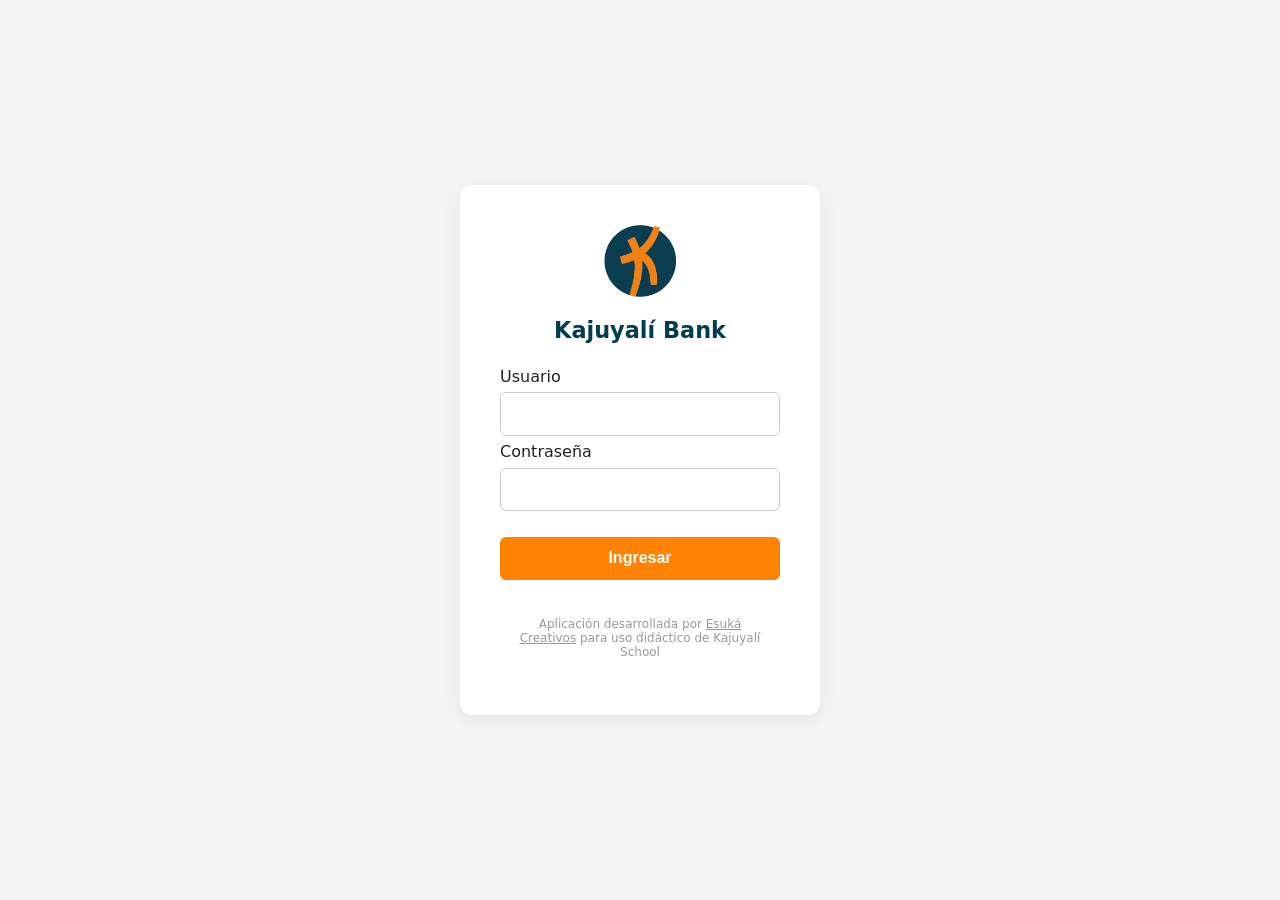
<file: index.html>
<!DOCTYPE html>
<html lang="es">
<head>
  <meta charset="UTF-8">
  <meta http-equiv="refresh" content="0; url=login.html">
  <title>Kajuyalí Bank</title>
</head>
<body>
  <p>Redirigiendo...</p>
</body>
</html>
</file>
<file: css/style.css>
* { box-sizing: border-box; margin: 0; padding: 0; }

:root {
  --azul-oscuro: #003D4F;
  --naranja: #FF8201;
  --gris: #CCCCCC;
  --gris-claro: #F5F5F5;
  --texto: #222222;
}

body {
  font-family: system-ui, sans-serif;
  background: var(--gris-claro);
  min-height: 100vh;
  color: var(--texto);
}

/* ===== LOGIN ===== */
body.pagina-login {
  display: flex;
  align-items: center;
  justify-content: center;
}

.contenedor-login {
  background: white;
  padding: 2.5rem;
  border-radius: 12px;
  box-shadow: 0 4px 20px rgba(0,0,0,0.08);
  width: 100%;
  max-width: 360px;
  text-align: center;
}

.logo-login {
  width: 72px;
  height: 72px;
  border-radius: 14px;
  margin-bottom: 1rem;
}

.contenedor-login h1 {
  margin-bottom: 1.5rem;
  color: var(--azul-oscuro);
  font-size: 1.4rem;
}

.contenedor-login form { display: flex; flex-direction: column; gap: 0.4rem; text-align: left; }

/* ===== BARRA SUPERIOR (todas las páginas internas) ===== */
.barra-superior {
  background: var(--azul-oscuro);
  color: white;
  padding: 0.9rem 1.5rem;
  display: flex;
  justify-content: space-between;
  align-items: center;
}

.barra-logo {
  display: flex;
  align-items: center;
  gap: 0.6rem;
}

.barra-logo img {
  width: 32px;
  height: 32px;
  border-radius: 7px;
}

.barra-logo span {
  font-weight: 700;
  font-size: 1.05rem;
  letter-spacing: 0.02em;
}

.titulo-pagina {
  color: white;
  font-weight: 600;
  font-size: 0.95rem;
}

.btn-texto {
  background: none;
  border: 1px solid rgba(255,255,255,0.4);
  color: white;
  padding: 0.4rem 0.9rem;
  border-radius: 6px;
  cursor: pointer;
  text-decoration: none;
  font-size: 0.85rem;
}

.btn-texto:hover { background: rgba(255,255,255,0.1); }

/* ===== CONTENEDORES GENERALES ===== */
.contenedor-dashboard {
  max-width: 480px;
  margin: 2rem auto;
  padding: 0 1rem 2rem;
}

.titulo-seccion {
  margin: 1.5rem 0 0.8rem;
  color: var(--azul-oscuro);
  font-size: 1rem;
  font-weight: 700;
}

/* ===== TARJETAS ===== */
.tarjeta-saldo, .tarjeta-form, .tarjeta-simulacion, .movimiento {
  background: white;
  border-radius: 12px;
  box-shadow: 0 4px 16px rgba(0,0,0,0.06);
  border: 1px solid var(--gris);
}

.tarjeta-saldo {
  padding: 1.8rem;
  text-align: center;
}

.nombre-cuenta {
  font-size: 1.1rem;
  font-weight: 700;
  color: var(--azul-oscuro);
  margin-bottom: 0.6rem;
}

.etiqueta { color: #666; font-size: 0.9rem; margin-top: 0.3rem; }

.monto {
  font-size: 2.2rem;
  font-weight: 700;
  color: var(--azul-oscuro);
  margin: 0.3rem 0;
}

.aviso-estado {
  margin-top: 0.8rem;
  font-size: 0.85rem;
  color: var(--naranja);
  font-weight: 600;
}

/* ===== GRID DE ACCIONES (dashboard) ===== */
.grid-acciones {
  display: grid;
  grid-template-columns: 1fr 1fr;
  gap: 1rem;
  margin-top: 1.5rem;
}

.tarjeta-accion {
  background: white;
  border-radius: 12px;
  padding: 1.5rem 1rem;
  text-align: center;
  text-decoration: none;
  color: var(--azul-oscuro);
  box-shadow: 0 4px 16px rgba(0,0,0,0.06);
  border: 1px solid var(--gris);
  display: flex;
  flex-direction: column;
  gap: 0.5rem;
  font-size: 0.9rem;
  font-weight: 600;
  transition: border-color 0.15s;
}

.tarjeta-accion:hover { border-color: var(--naranja); }

.tarjeta-accion .icono { font-size: 1.8rem; }

.tarjeta-accion.deshabilitada {
  opacity: 0.4;
  cursor: not-allowed;
}

/* ===== FORMULARIOS ===== */
.tarjeta-form {
  padding: 1.5rem;
  margin-top: 1rem;
  display: flex;
  flex-direction: column;
  gap: 0.4rem;
}

.tarjeta-form label { font-size: 0.85rem; color: #444; margin-top: 0.6rem; font-weight: 600; }

.tarjeta-form input,
.tarjeta-form select,
.contenedor-login input {
  padding: 0.7rem;
  border: 1px solid var(--gris);
  border-radius: 6px;
  font-size: 1rem;
  font-family: inherit;
}

.tarjeta-form input:focus,
.tarjeta-form select:focus,
.contenedor-login input:focus {
  outline: none;
  border-color: var(--naranja);
}

.tarjeta-form button,
.contenedor-login button {
  margin-top: 1.2rem;
  padding: 0.8rem;
  background: var(--naranja);
  color: white;
  border: none;
  border-radius: 6px;
  font-size: 1rem;
  font-weight: 700;
  cursor: pointer;
  transition: opacity 0.15s;
}

.tarjeta-form button:hover,
.contenedor-login button:hover { opacity: 0.9; }

.tarjeta-form button:disabled,
.contenedor-login button:disabled { opacity: 0.5; cursor: default; }

.error { color: #c0392b; margin-top: 0.8rem; text-align: center; font-size: 0.9rem; }

/* ===== SIMULACIÓN DE CRÉDITO ===== */
.oculto { display: none; }

.tarjeta-simulacion { padding: 1.5rem; margin-top: 1.5rem; }

.tarjeta-simulacion h3 { margin-bottom: 1rem; color: var(--azul-oscuro); font-size: 1rem; }

.fila-dato {
  display: flex;
  justify-content: space-between;
  padding: 0.5rem 0;
  border-bottom: 1px solid var(--gris);
  font-size: 0.9rem;
  color: #444;
}

.fila-dato.destacado {
  font-weight: 700;
  color: var(--azul-oscuro);
  font-size: 1.05rem;
}

.btn-confirmar {
  width: 100%;
  margin-top: 1.2rem;
  padding: 0.9rem;
  background: var(--azul-oscuro);
  color: white;
  border: none;
  border-radius: 6px;
  font-size: 1rem;
  font-weight: 700;
  cursor: pointer;
}

.btn-confirmar:disabled { opacity: 0.5; cursor: default; }

/* ===== HISTORIAL / MOVIMIENTOS ===== */
.movimiento {
  padding: 1rem;
  margin-bottom: 0.6rem;
  display: flex;
  align-items: center;
  gap: 0.8rem;
}

.icono-movimiento { font-size: 1.4rem; }

.detalle-movimiento { flex: 1; display: flex; flex-direction: column; }

.etiqueta-movimiento { font-size: 0.9rem; color: var(--azul-oscuro); font-weight: 600; }

.fecha-movimiento { font-size: 0.75rem; color: #999; }

.monto-movimiento { font-weight: 700; font-size: 0.95rem; }

.monto-movimiento.positivo { color: var(--naranja); }
.monto-movimiento.negativo { color: var(--azul-oscuro); }

/* ===== LOGO CLICKEABLE ===== */
.barra-logo-link {
  text-decoration: none;
  display: flex;
  align-items: center;
  color: white;
}

/* ===== BOTÓN CERRAR SESIÓN (naranja) ===== */
.btn-naranja {
  background: var(--naranja);
  border: none;
  color: white;
  padding: 0.5rem 1rem;
  border-radius: 6px;
  cursor: pointer;
  font-size: 0.85rem;
  font-weight: 700;
}

.btn-naranja:hover { opacity: 0.9; }

/* ===== BOTÓN VOLVER (al final del contenido) ===== */
.btn-volver {
  display: block;
  text-align: center;
  margin-top: 1.8rem;
  padding: 0.9rem;
  background: white;
  border: 1px solid var(--azul-oscuro);
  color: var(--azul-oscuro);
  border-radius: 6px;
  text-decoration: none;
  font-weight: 600;
  font-size: 0.95rem;
}

.btn-volver:hover { background: var(--gris-claro); }

/* ===== PIE DE PÁGINA ===== */
.pie-pagina {
  text-align: center;
  font-size: 0.75rem;
  color: #999;
  padding: 1.5rem 1rem 1rem;
  max-width: 480px;
  margin: 0 auto;
}

.pie-pagina a {
  color: #999;
  text-decoration: underline;
}

.pie-pagina a:hover { color: var(--azul-oscuro); }
</file>
